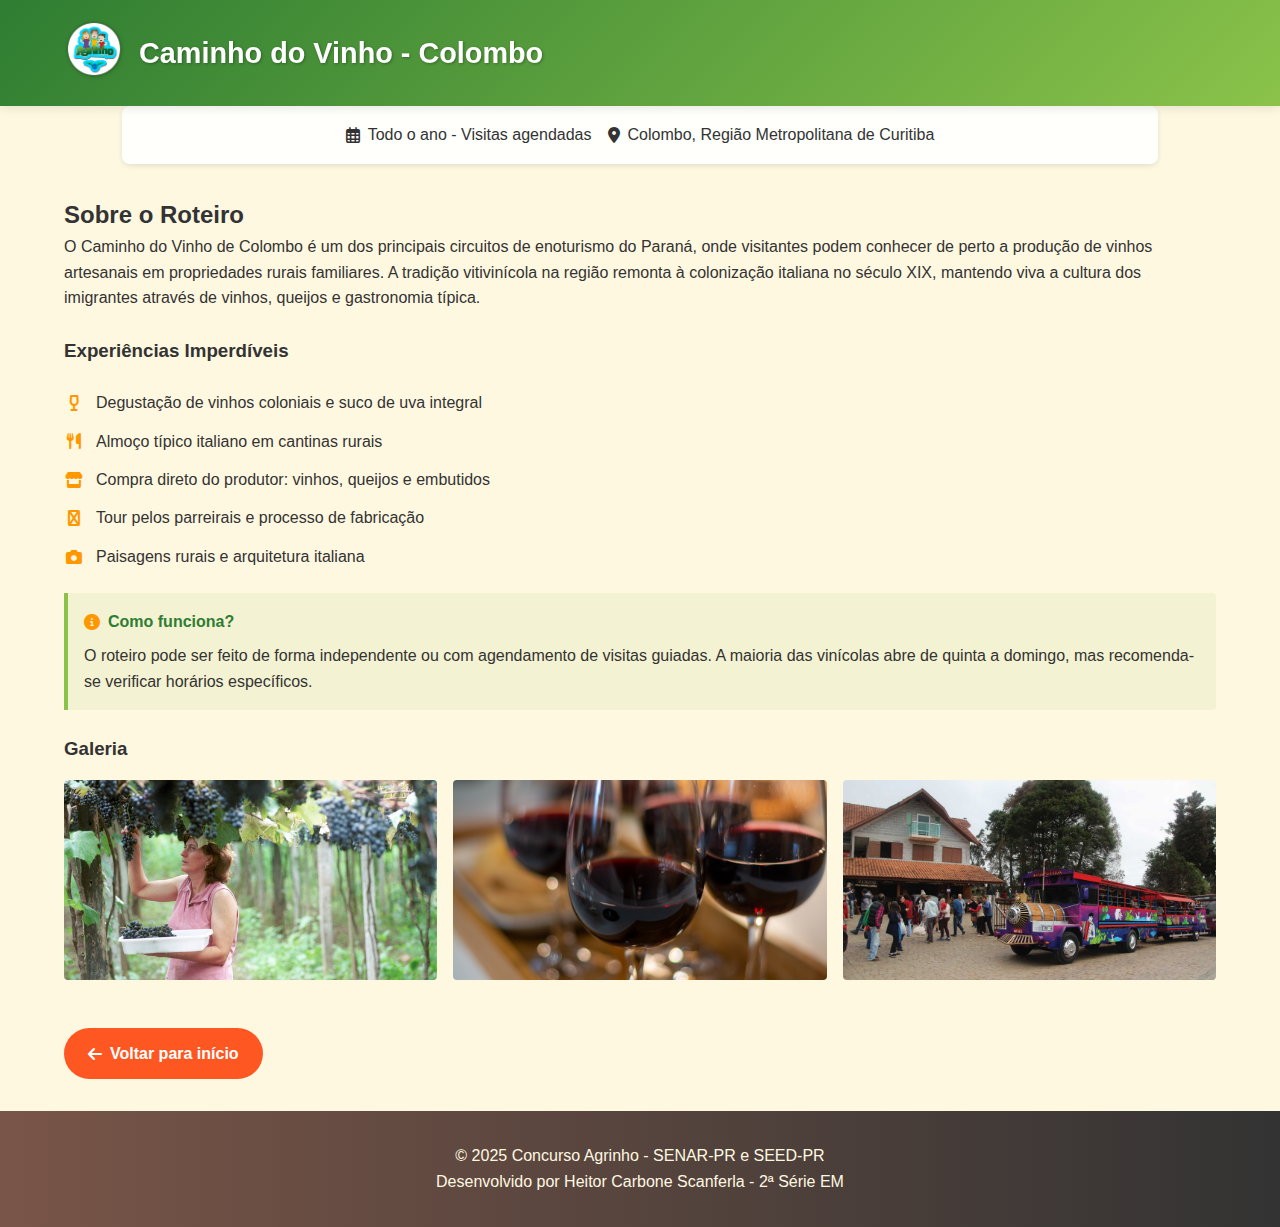
<file: caminho-vinho.html>
<!DOCTYPE html>
<html lang="pt-BR">
<head>
    <meta charset="UTF-8">
    <meta name="viewport" content="width=device-width, initial-scale=1.0">
    <title>Caminho do Vinho - Colombo | Agrinho 2025</title>
    <meta name="description" content="Conheça o roteiro de enoturismo Caminho do Vinho em Colombo, PR">
    <link rel="stylesheet" href="https://cdnjs.cloudflare.com/ajax/libs/font-awesome/6.4.0/css/all.min.css">
    <link rel="stylesheet" href="style.css">
    <link rel="icon" href="assets/iconesite.png" type="image/x-icon">
</head>
<body>
    <header class="header">
        <div class="container">
            <a href="index.html" aria-label="Voltar para página inicial">
                <img src="assets/iconesite.png" alt="Logo Agrinho 2025" class="logo">
            </a>
            <h1>Caminho do Vinho - Colombo</h1>
        </div>
    </header>

    <main class="main-content">
        <section class="event-detail">
            <div class="container">
                <div class="event-header">
                    <div class="event-meta">
                        <span class="event-date"><i class="far fa-calendar-alt"></i> Todo o ano - Visitas agendadas</span>
                        <span class="event-location"><i class="fas fa-map-marker-alt"></i> Colombo, Região Metropolitana de Curitiba</span>
                    </div>
                </div>

                <div class="event-content">
                    <h2>Sobre o Roteiro</h2>
                    <p>O Caminho do Vinho de Colombo é um dos principais circuitos de enoturismo do Paraná, onde visitantes podem conhecer de perto a produção de vinhos artesanais em propriedades rurais familiares. A tradição vitivinícola na região remonta à colonização italiana no século XIX, mantendo viva a cultura dos imigrantes através de vinhos, queijos e gastronomia típica.</p>
                    <br>
                    <h3>Experiências Imperdíveis</h3>
                    <ul class="attractions-list">
                        <li><i class="fas fa-wine-glass-alt"></i> Degustação de vinhos coloniais e suco de uva integral</li>
                        <li><i class="fas fa-utensils"></i> Almoço típico italiano em cantinas rurais</li>
                        <li><i class="fas fa-store"></i> Compra direto do produtor: vinhos, queijos e embutidos</li>
                        <li><i class="fas fa-vine"></i> Tour pelos parreirais e processo de fabricação</li>
                        <li><i class="fas fa-camera"></i> Paisagens rurais e arquitetura italiana</li>
                    </ul>

                    <div class="highlight-box">
                        <h4><i class="fas fa-info-circle"></i> Como funciona?</h4>
                        <p>O roteiro pode ser feito de forma independente ou com agendamento de visitas guiadas. A maioria das vinícolas abre de quinta a domingo, mas recomenda-se verificar horários específicos.</p>
                    </div>

                    <div class="event-gallery">
                        <h3>Galeria</h3>
                        <div class="gallery-grid">
                            <img src="assets/vinho-parreiral.jpeg" alt="Parreiral em Colombo" loading="lazy">
                            <img src="assets/vinho-degustacao.jpeg" alt="Degustação de vinhos" loading="lazy">
                            <img src="assets/vinho-trem.jpg" alt="Trenzinho do Caminho do Vinho" loading="lazy">
                        </div>
                    </div>
                </div>

                <a href="index.html" class="btn back-btn"><i class="fas fa-arrow-left"></i> Voltar para início</a>
            </div>
        </section>
    </main>

    <footer class="footer">
        <div class="container">
            <p>© 2025 Concurso Agrinho - SENAR-PR e SEED-PR</p>
            <p>Desenvolvido por Heitor Carbone Scanferla - 2ª Série EM</p>
        </div>
    </footer>

</body>
</html>
</file>
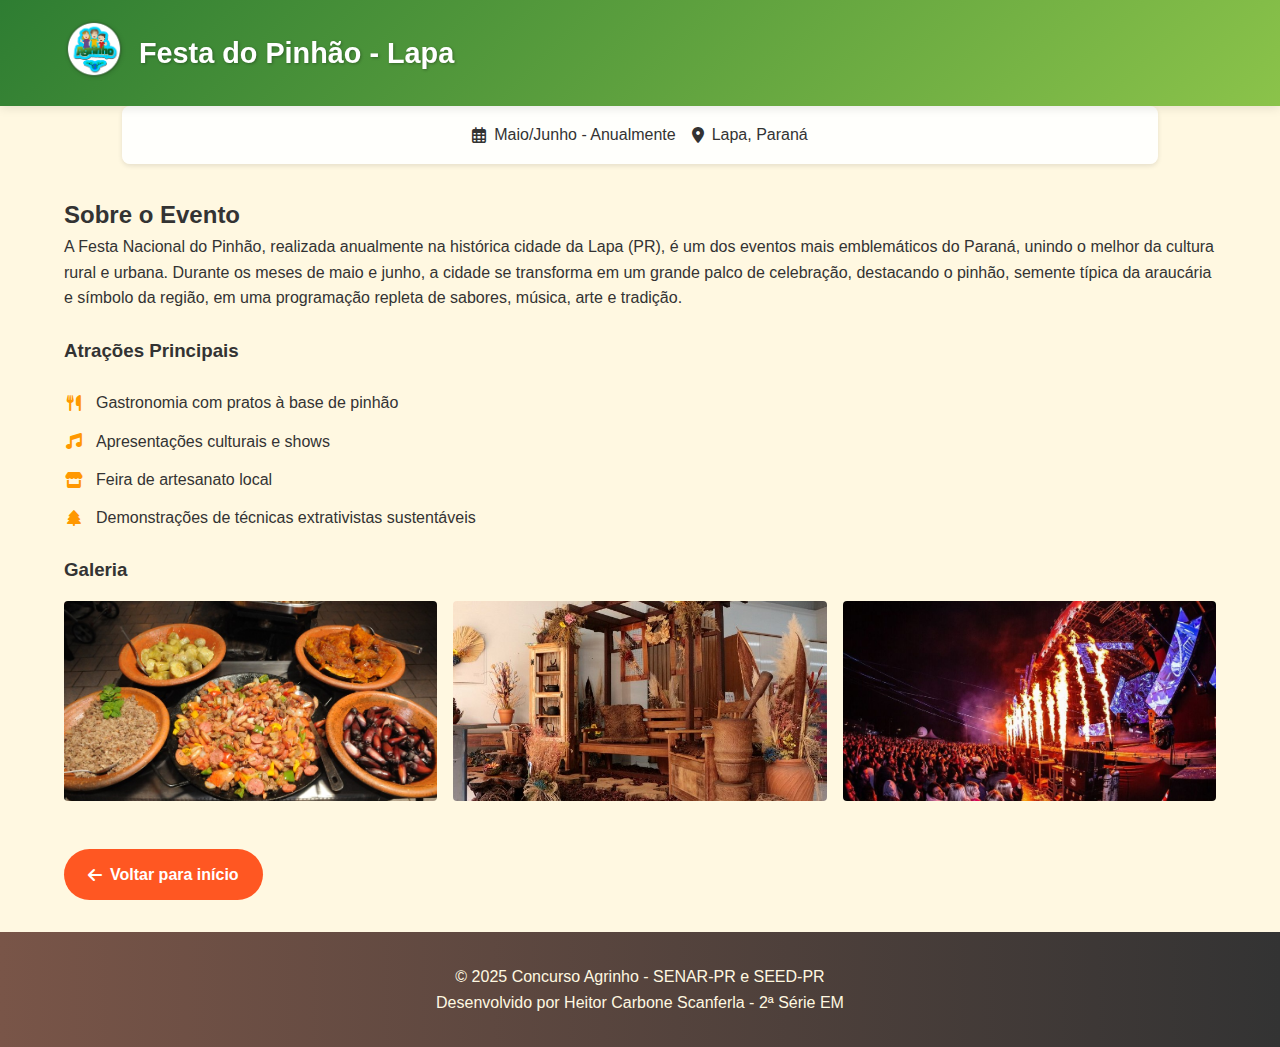
<file: festa-pinhao.html>
<!DOCTYPE html>
<html lang="pt-BR">
<head>
    <meta charset="UTF-8">
    <meta name="viewport" content="width=device-width, initial-scale=1.0">
    <title>Festa do Pinhão - Lapa | Agrinho 2025</title>
    <meta name="description" content="Conheça a tradicional Festa do Pinhão na Lapa, PR">
    <link rel="stylesheet" href="https://cdnjs.cloudflare.com/ajax/libs/font-awesome/6.4.0/css/all.min.css">
    <link rel="stylesheet" href="style.css">
    <link rel="icon" href="assets/iconesite.png" type="image/x-icon">
</head>
<body>
    <header class="header">
        <div class="container">
            <a href="index.html" aria-label="Voltar para página inicial">
                <img src="assets/iconesite.png" alt="Logo Agrinho 2025" class="logo">
            </a>
            <h1>Festa do Pinhão - Lapa</h1>
        </div>
    </header>

    <main class="main-content">
        <section class="event-detail">
            <div class="container">
                <div class="event-header">
                    <div class="event-meta">
                        <span class="event-date"><i class="far fa-calendar-alt"></i> Maio/Junho - Anualmente</span>
                        <span class="event-location"><i class="fas fa-map-marker-alt"></i> Lapa, Paraná</span>
                    </div>
                </div>

                <div class="event-content">
                    <h2>Sobre o Evento</h2>
                    <p>A Festa Nacional do Pinhão, realizada anualmente na histórica cidade da Lapa (PR), é um dos eventos mais emblemáticos do Paraná, unindo o melhor da cultura rural e urbana. Durante os meses de maio e junho, a cidade se transforma em um grande palco de celebração, destacando o pinhão, semente típica da araucária e símbolo da região, em uma programação repleta de sabores, música, arte e tradição.</p>
                    <br>
                    <h3>Atrações Principais</h3>
                    <ul class="attractions-list">
                        <li><i class="fas fa-utensils"></i> Gastronomia com pratos à base de pinhão</li>
                        <li><i class="fas fa-music"></i> Apresentações culturais e shows</li>
                        <li><i class="fas fa-store"></i> Feira de artesanato local</li>
                        <li><i class="fas fa-tree"></i> Demonstrações de técnicas extrativistas sustentáveis</li>
                    </ul>

                    <div class="event-gallery">
                        <h3>Galeria</h3>
                        <div class="gallery-grid">
                            <img src="assets/pinhao-prato.jpg" alt="Pratos com pinhão" loading="lazy">
                            <img src="assets/pinhao-artesanato.jpg" alt="Artesanato da Festa do Pinhão" loading="lazy">
                            <img src="assets/pinhao-show.jpg" alt="Show na Festa do Pinhão" loading="lazy">
                        </div>
                    </div>
                </div>

                <a href="index.html" class="btn back-btn"><i class="fas fa-arrow-left"></i> Voltar para início</a>
            </div>
        </section>
    </main>

    <footer class="footer">
        <div class="container">
            <p>© 2025 Concurso Agrinho - SENAR-PR e SEED-PR</p>
            <p>Desenvolvido por Heitor Carbone Scanferla - 2ª Série EM</p>
        </div>
    </footer>

</body>
</html>
</file>
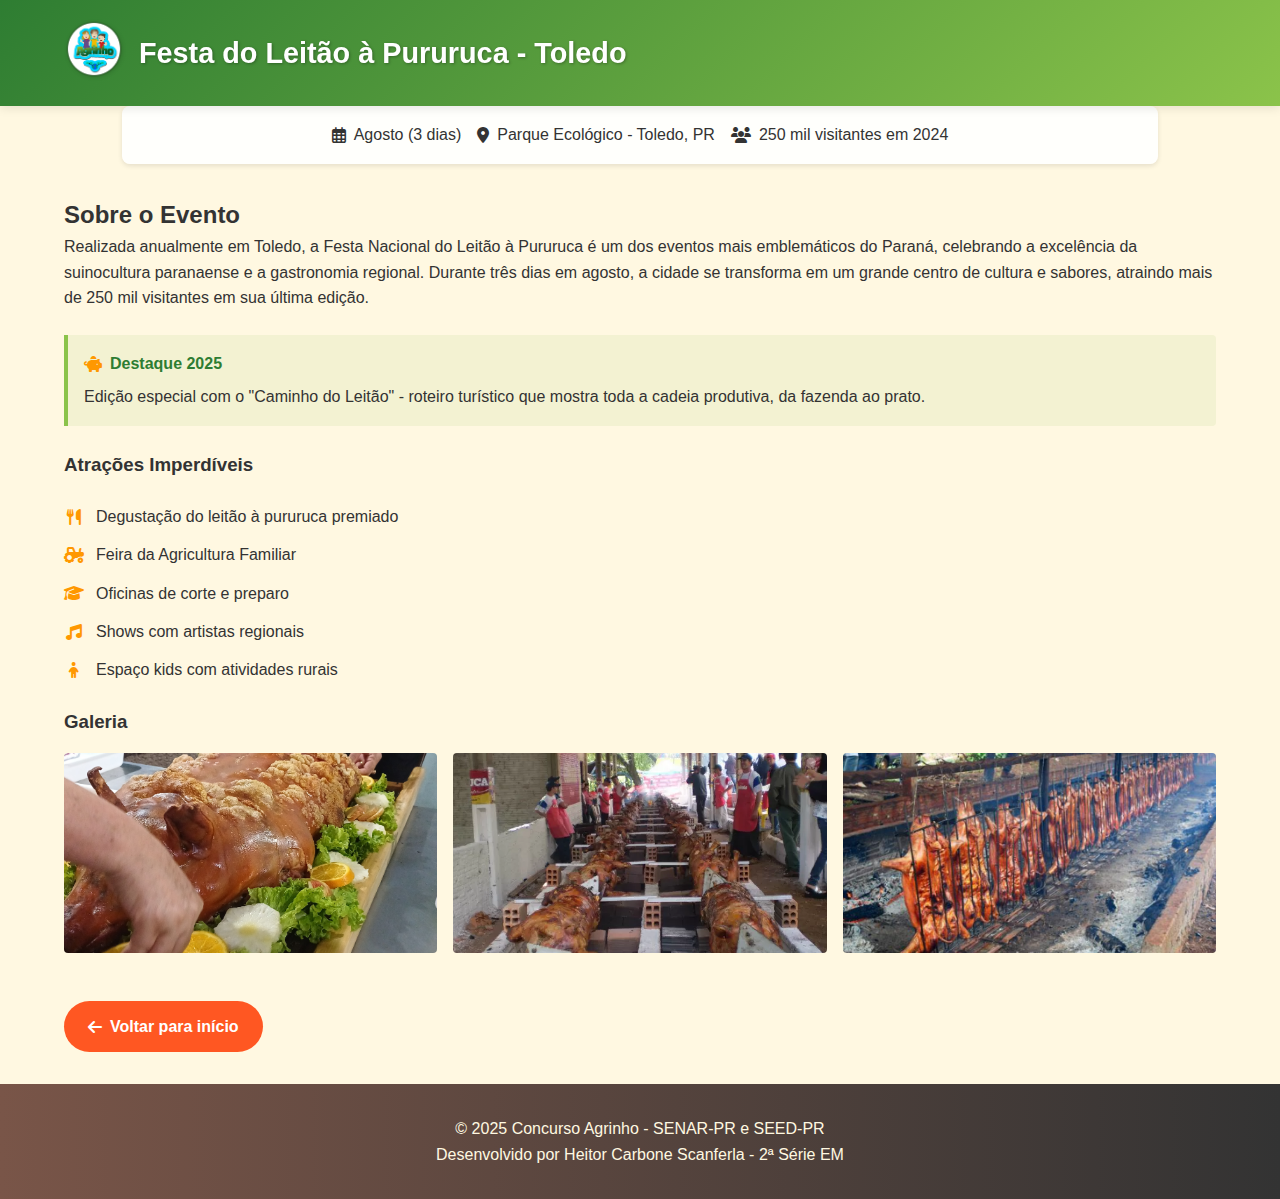
<file: leitao-pururuca.html>
<!DOCTYPE html>
<html lang="pt-BR">
<head>
    <meta charset="UTF-8">
    <meta name="viewport" content="width=device-width, initial-scale=1.0">
    <title>Festa do Leitão à Pururuca | Agrinho 2025</title>
    <meta name="description" content="Maior festival gastronômico do Oeste Paranaense em Toledo">
    <link rel="stylesheet" href="https://cdnjs.cloudflare.com/ajax/libs/font-awesome/6.4.0/css/all.min.css">
    <link rel="stylesheet" href="style.css">
    <link rel="icon" href="assets/iconesite.png" type="image/x-icon">
</head>
<body>
    <header class="header">
        <div class="container">
            <a href="index.html" aria-label="Voltar para página inicial">
                <img src="assets/iconesite.png" alt="Logo Agrinho 2025" class="logo">
            </a>
            <h1>Festa do Leitão à Pururuca - Toledo</h1>
        </div>
    </header>

    <main class="main-content">
        <section class="event-detail">
            <div class="container">
                <div class="event-header">
                    <div class="event-meta">
                        <span class="event-date"><i class="far fa-calendar-alt"></i> Agosto (3 dias)</span>
                        <span class="event-location"><i class="fas fa-map-marker-alt"></i> Parque Ecológico - Toledo, PR</span>
                        <span class="event-highlight"><i class="fas fa-users"></i> 250 mil visitantes em 2024</span>
                    </div>
                </div>

                <div class="event-content">
                    <h2>Sobre o Evento</h2>
                    <p>Realizada anualmente em Toledo, a Festa Nacional do Leitão à Pururuca é um dos eventos mais emblemáticos do Paraná, celebrando a excelência da suinocultura paranaense e a gastronomia regional. Durante três dias em agosto, a cidade se transforma em um grande centro de cultura e sabores, atraindo mais de 250 mil visitantes em sua última edição.</p>
                    <div class="highlight-box">
                        <h4><i class="fas fa-piggy-bank"></i> Destaque 2025</h4>
                        <p>Edição especial com o "Caminho do Leitão" - roteiro turístico que mostra toda a cadeia produtiva, da fazenda ao prato.</p>
                    </div>

                    <h3>Atrações Imperdíveis</h3>
                    <ul class="attractions-list">
                        <li><i class="fas fa-utensils"></i> Degustação do leitão à pururuca premiado</li>
                        <li><i class="fas fa-tractor"></i> Feira da Agricultura Familiar</li>
                        <li><i class="fas fa-graduation-cap"></i> Oficinas de corte e preparo</li>
                        <li><i class="fas fa-music"></i> Shows com artistas regionais</li>
                        <li><i class="fas fa-child"></i> Espaço kids com atividades rurais</li>
                    </ul>

                    <div class="event-gallery">
                        <h3>Galeria</h3>
                        <div class="gallery-grid">
                            <img src="assets/leitao-pururuca.jpg" alt="Preparo do leitão" loading="lazy">
                            <img src="assets/leitao-pururuca2.webp" alt="Feira de produtos" loading="lazy">
                            <img src="assets/leitao-pururuca3.jpg" alt="Show no evento" loading="lazy">
                        </div>
                    </div>
                </div>

                <a href="index.html" class="btn back-btn"><i class="fas fa-arrow-left"></i> Voltar para início</a>
            </div>
        </section>
    </main>

    <footer class="footer">
        <div class="container">
            <p>© 2025 Concurso Agrinho - SENAR-PR e SEED-PR</p>
            <p>Desenvolvido por Heitor Carbone Scanferla - 2ª Série EM</p>
        </div>
    </footer>

</body>
</html>
</file>
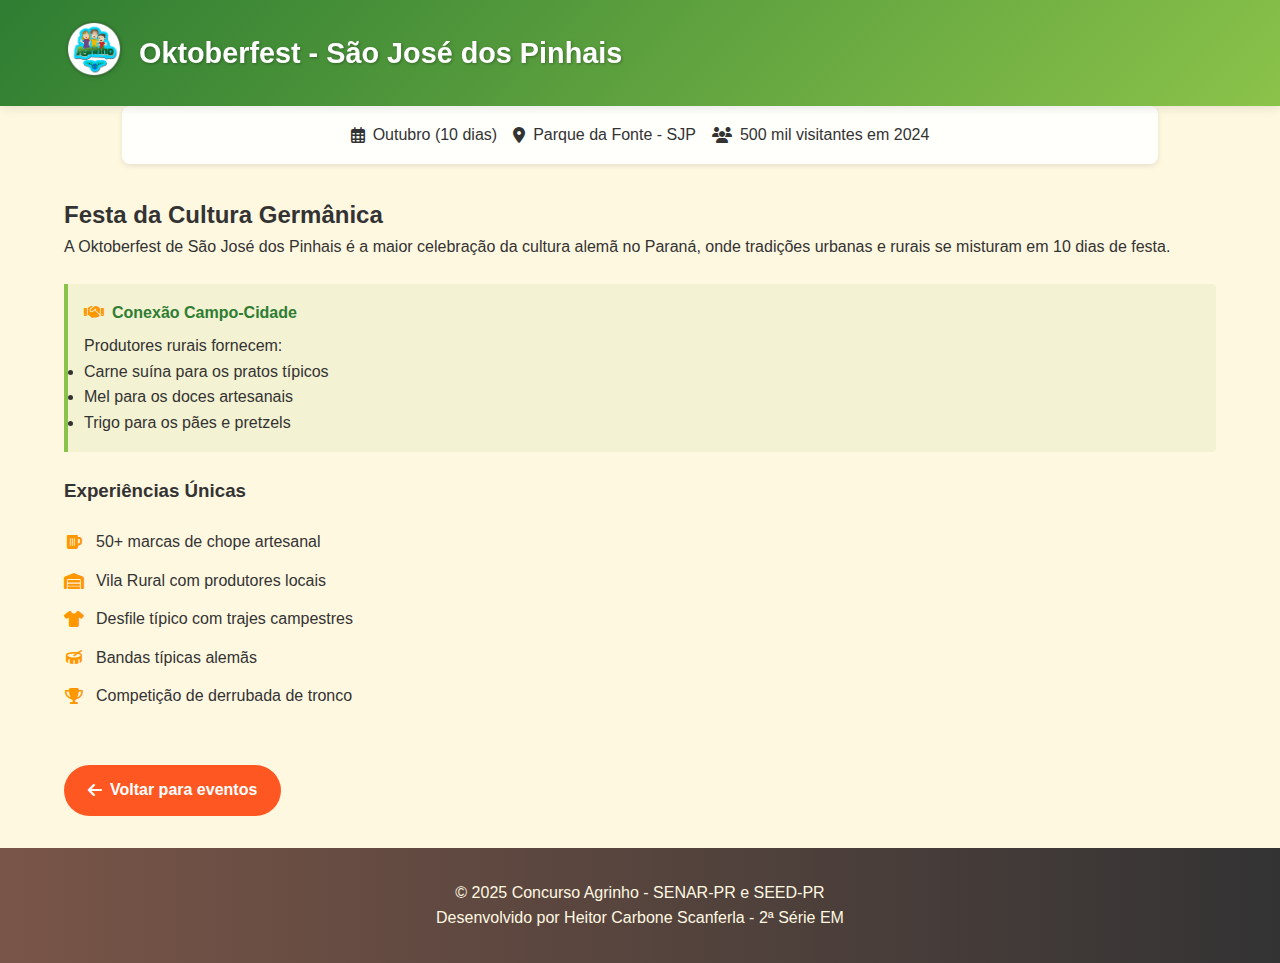
<file: oktoberfest.html>
<!DOCTYPE html>
<html lang="pt-BR">
<head>
    <meta charset="UTF-8">
    <meta name="viewport" content="width=device-width, initial-scale=1.0">
    <title>Oktoberfest PR | Agrinho 2025</title>
    <meta name="description" content="Maior festa alemã do Paraná em São José dos Pinhais">
    <link rel="stylesheet" href="https://cdnjs.cloudflare.com/ajax/libs/font-awesome/6.4.0/css/all.min.css">
    <link rel="stylesheet" href="style.css">
    <link rel="icon" href="assets/iconesite.png" type="image/x-icon">
</head>
<body>
    <header class="header">
        <div class="container">
            <a href="index.html" aria-label="Voltar para página inicial">
                <img src="assets/iconesite.png" alt="Logo Agrinho 2025" class="logo">
            </a>
            <h1>Oktoberfest - São José dos Pinhais</h1>
        </div>
    </header>

    <main class="main-content">
        <section class="event-detail">
            <div class="container">
                <div class="event-header">
                    <div class="event-meta">
                        <span class="event-date"><i class="far fa-calendar-alt"></i> Outubro (10 dias)</span>
                        <span class="event-location"><i class="fas fa-map-marker-alt"></i> Parque da Fonte - SJP</span>
                        <span class="event-highlight"><i class="fas fa-users"></i> 500 mil visitantes em 2024</span>
                    </div>
                </div>

                <div class="event-content">
                    <h2>Festa da Cultura Germânica</h2>
                    <p>A Oktoberfest de São José dos Pinhais é a maior celebração da cultura alemã no Paraná, onde tradições urbanas e rurais se misturam em 10 dias de festa.</p>

                    <div class="highlight-box">
                        <h4><i class="fas fa-handshake"></i> Conexão Campo-Cidade</h4>
                        <p>Produtores rurais fornecem:</p>
                        <ul>
                            <li>Carne suína para os pratos típicos</li>
                            <li>Mel para os doces artesanais</li>
                            <li>Trigo para os pães e pretzels</li>
                        </ul>
                    </div>

                    <h3>Experiências Únicas</h3>
                    <ul class="attractions-list">
                        <li><i class="fas fa-beer"></i> 50+ marcas de chope artesanal</li>
                        <li><i class="fas fa-warehouse"></i> Vila Rural com produtores locais</li>
                        <li><i class="fas fa-tshirt"></i> Desfile típico com trajes campestres</li>
                        <li><i class="fas fa-drum"></i> Bandas típicas alemãs</li>
                        <li><i class="fas fa-trophy"></i> Competição de derrubada de tronco</li>
                    </ul>
                </div>

                <a href="index.html" class="btn back-btn"><i class="fas fa-arrow-left"></i> Voltar para eventos</a>
            </div>
        </section>
    </main>

    <footer class="footer">
        <div class="container">
            <p>© 2025 Concurso Agrinho - SENAR-PR e SEED-PR</p>
            <p>Desenvolvido por Heitor Carbone Scanferla - 2ª Série EM</p>
        </div>
    </footer>

</body>
</html>
</file>
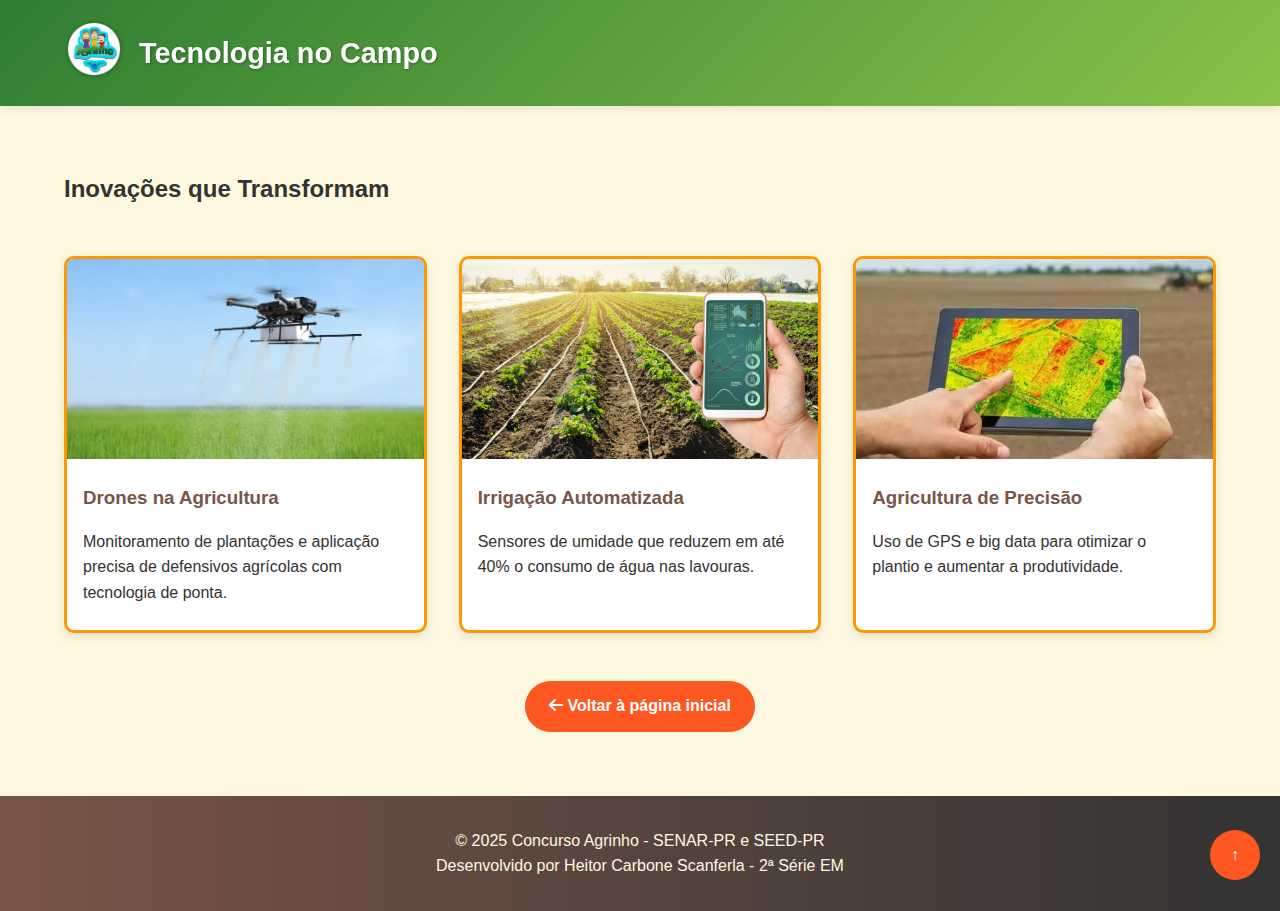
<file: saiba-mais.html>
<!DOCTYPE html>
<html lang="pt-BR">
<head>
    <meta charset="UTF-8">
    <meta name="viewport" content="width=device-width, initial-scale=1.0">
    <title>Tecnologia no Campo | Agrinho 2025</title>
    <link rel="stylesheet" href="https://cdnjs.cloudflare.com/ajax/libs/font-awesome/6.4.0/css/all.min.css">
    <link rel="stylesheet" href="style.css">
    <link rel="icon" href="assets/images/iconesite.png" type="image/x-icon">
</head>
<body>
    <header class="header">
        <div class="container">
            <a href="index.html">
                <img src="assets/iconesite.png" alt="Voltar" class="logo">
            </a>
            <h1>Tecnologia no Campo</h1>
        </div>
    </header>

    <main class="main-content">
        <section class="detailed-content">
            <div class="container">
                <h2>Inovações que Transformam</h2>
                <div class="content-grid">
                    <article class="detail-card">
                        <img src="assets/drone-agricola.jpg" alt="Drone Agrícola" loading="lazy">
                        <h3>Drones na Agricultura</h3>
                        <p>Monitoramento de plantações e aplicação precisa de defensivos agrícolas com tecnologia de ponta.</p>
                    </article>
                    
                    <article class="detail-card">
                        <img src="assets/irrigacao-automatica.jpg" alt="Irrigação Inteligente" loading="lazy">
                        <h3>Irrigação Automatizada</h3>
                        <p>Sensores de umidade que reduzem em até 40% o consumo de água nas lavouras.</p>
                    </article>

                    <article class="detail-card">
                        <img src="assets/agricultura-de-precisao.webp" alt="Agricultura de Precisão" loading="lazy">
                        <h3>Agricultura de Precisão</h3>
                        <p>Uso de GPS e big data para otimizar o plantio e aumentar a produtividade.</p>
                    </article>
                </div>
                
                <div class="back-button">
                    <a href="index.html" class="btn">
                        <i class="fas fa-arrow-left"></i> Voltar à página inicial
                    </a>
                </div>
            </div>
        </section>
    </main>

    <footer class="footer">
        <div class="container">
            <p>© 2025 Concurso Agrinho - SENAR-PR e SEED-PR</p>
            <p>Desenvolvido por Heitor Carbone Scanferla - 2ª Série EM</p>
        </div>
    </footer>

    <a href="#" class="back-to-top" title="Voltar ao topo">↑</a>

</body>
</html>
</file>
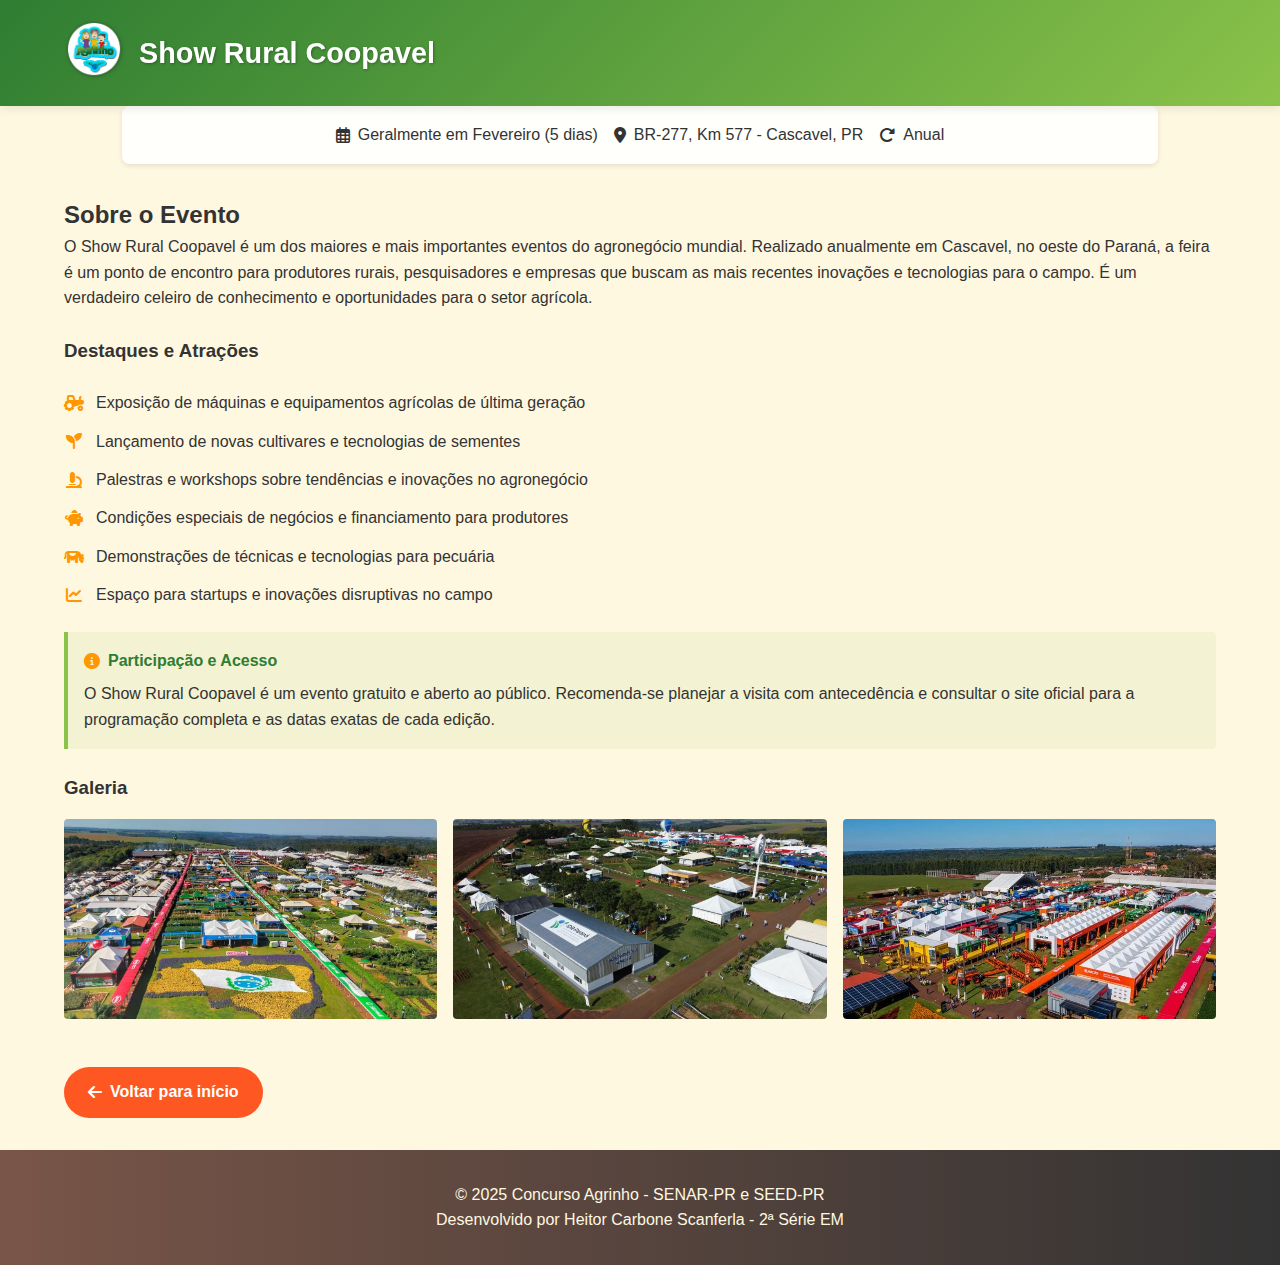
<file: show-rural.html>
<!DOCTYPE html>
<html lang="pt-BR">
<head>
    <meta charset="UTF-8">
    <meta name="viewport" content="width=device-width, initial-scale=1.0">
    <title>Show Rural Coopavel - Cascavel | Agrinho 2025</title>
    <meta name="description" content="Saiba tudo sobre o Show Rural Coopavel, a maior feira do agronegócio no Paraná.">
    <link rel="stylesheet" href="https://cdnjs.cloudflare.com/ajax/libs/font-awesome/6.4.0/css/all.min.css">
    <link rel="stylesheet" href="style.css"> <link rel="icon" href="assets/iconesite.png" type="image/x-icon">
</head>
<body>
    <header class="header">
        <div class="container">
            <a href="index.html" aria-label="Voltar para página inicial">
                <img src="assets/iconesite.png" alt="Logo Agrinho 2025" class="logo">
            </a>
            <h1>Show Rural Coopavel</h1>
        </div>
    </header>

    <main class="main-content">
        <section class="event-detail">
            <div class="container">
                <div class="event-header">
                    <div class="event-meta">
                        <span class="event-date"><i class="far fa-calendar-alt"></i> Geralmente em Fevereiro (5 dias)</span>
                        <span class="event-location"><i class="fas fa-map-marker-alt"></i> BR-277, Km 577 - Cascavel, PR</span>
                        <span class="event-periodicity"><i class="fas fa-redo-alt"></i> Anual</span>
                    </div>
                </div>

                <div class="event-content">
                    <h2>Sobre o Evento</h2>
                    <p>O Show Rural Coopavel é um dos maiores e mais importantes eventos do agronegócio mundial. Realizado anualmente em Cascavel, no oeste do Paraná, a feira é um ponto de encontro para produtores rurais, pesquisadores e empresas que buscam as mais recentes inovações e tecnologias para o campo. É um verdadeiro celeiro de conhecimento e oportunidades para o setor agrícola.</p>
                    <br>
                    <h3>Destaques e Atrações</h3>
                    <ul class="attractions-list">
                        <li><i class="fas fa-tractor"></i> Exposição de máquinas e equipamentos agrícolas de última geração</li>
                        <li><i class="fas fa-seedling"></i> Lançamento de novas cultivares e tecnologias de sementes</li>
                        <li><i class="fas fa-microscope"></i> Palestras e workshops sobre tendências e inovações no agronegócio</li>
                        <li><i class="fas fa-piggy-bank"></i> Condições especiais de negócios e financiamento para produtores</li>
                        <li><i class="fas fa-cow"></i> Demonstrações de técnicas e tecnologias para pecuária</li>
                        <li><i class="fas fa-chart-line"></i> Espaço para startups e inovações disruptivas no campo</li>
                    </ul>

                    <div class="highlight-box">
                        <h4><i class="fas fa-info-circle"></i> Participação e Acesso</h4>
                        <p>O Show Rural Coopavel é um evento gratuito e aberto ao público. Recomenda-se planejar a visita com antecedência e consultar o site oficial para a programação completa e as datas exatas de cada edição.</p>
                    </div>

                    <div class="event-gallery">
                        <h3>Galeria</h3>
                        <div class="gallery-grid">
                            <img src="assets/showruralcopavel2.jpg" alt="Máquinas agrícolas no Show Rural" loading="lazy">
                            <img src="assets/showcopavel3.jpg" alt="Palestra e público no Show Rural" loading="lazy">
                            <img src="assets/showruralcopavel4.webp" alt="Demonstração de plantas no Show Rural" loading="lazy">
                        </div>
                    </div>
                </div>

                <a href="index.html" class="btn back-btn"><i class="fas fa-arrow-left"></i> Voltar para início</a>
            </div>
        </section>
    </main>

    <footer class="footer">
        <div class="container">
            <p>© 2025 Concurso Agrinho - SENAR-PR e SEED-PR</p>
            <p>Desenvolvido por Heitor Carbone Scanferla - 2ª Série EM</p>
        </div>
    </footer>

</body>
</html>
</file>
<file: style.css>
:root {
    /* Cores */
    --verde-agrinho: #2e7d32;
    --verde-claro: #8bc34a;
    --terra: #795548;
    --laranja: #ff9800;
    --destaque: #ff5722;
    --creme: #fff8e1;
    --branco: #ffffff;
    --cinza-claro: #f5f5f5;
    --cinza-texto: #333333;
    
    /* Bordas */
    --borda-card: 3px solid var(--laranja);
}

/* Reset Básico */
* {
    margin: 0;
    padding: 0;
    box-sizing: border-box;
}

body {
    font-family: 'Segoe UI', Tahoma, Geneva, Verdana, sans-serif;
    line-height: 1.6;
    color: var(--cinza-texto);
    background-color: var(--creme);
}

.container {
    width: 90%;
    max-width: 1200px;
    margin: 0 auto;
}

/* Header */
.header {
    background: linear-gradient(135deg, var(--verde-agrinho), var(--verde-claro));
    color: var(--branco);
    padding: 1.2rem 0;
    position: sticky;
    top: 0;
    z-index: 100;
    box-shadow: 0 2px 10px rgba(0,0,0,0.1);
}

.header .container {
    display: flex;
    align-items: center;
    gap: 15px;
}

.logo {
    height: 60px;
    filter: drop-shadow(1px 1px 2px rgba(0,0,0,0.2));
}

.header h1 {
    font-size: clamp(1.3rem, 3vw, 1.8rem);
    margin: 0;
    text-shadow: 1px 1px 3px rgba(0,0,0,0.3);
}

/* Hero Banner */
.hero-banner {
    background: linear-gradient(rgba(46, 125, 50, 0.8), rgba(43, 101, 47, 0.8)), 
                url('assets/images/hero-bg.jpg') no-repeat center/cover;
    height: 60vh;
    display: flex;
    align-items: center;
    justify-content: center;
    text-align: center;
    color: var(--branco);
}

.hero-text h2 {
    font-size: clamp(2rem, 5vw, 3rem);
    margin-bottom: 1rem;
    text-shadow: 2px 2px 4px rgba(0,0,0,0.5);
}

/* --- Seção de Eventos --- */
.events-section {
    padding: 4rem 0;
    background-color: var(--cinza-claro);
    text-align: center;
}

.events-section h2 {
    margin-bottom: 40px;
    font-size: 2.5em;
    color: var(--cinza-texto);
}

/* Contêiner dos Cards de Evento (layout fixo 3x2) */
.event-carousel {
    /* Largura máxima calculada para 3 cards de 300px e 2 gaps de 20px: (3*300) + (2*20) = 940px */
    max-width: 940px; 
    margin: 0 auto; /* Centraliza o contêiner de cards na página */
    padding-bottom: 20px; 
    position: relative; 
    overflow: hidden; 

    display: grid;
    /* Força 3 colunas, cada uma com 300px de largura. Os itens restantes quebrarão a linha. */
    grid-template-columns: repeat(3, 300px); 
    gap: 20px; /* Espaçamento entre os cards */
    justify-content: center; /* Centraliza o bloco de grid dentro do max-width */
    align-items: start; /* Alinha os itens ao topo do seu espaço de grid */
}

/* Estilo individual dos Cards de Evento */
.swiper-slide.event-card {
    width: 300px; /* Largura fixa para cada card */
}

.event-card {
    background: var(--branco);
    border: var(--borda-card);
    border-radius: 10px;
    overflow: hidden;
    box-shadow: 0 4px 10px rgba(0,0,0,0.1);
    transition: transform 0.3s ease, box-shadow 0.3s ease; 
}

.event-card:hover {
    transform: translateY(-5px);
    box-shadow: 0 10px 20px rgba(0,0,0,0.15);
}

.event-card img {
    width: 100%;
    height: 200px;
    object-fit: cover;
    border-bottom: 1px solid #eee;
}

.event-card .event-link {
    display: block;
    padding: 1rem;
    text-decoration: none;
    color: inherit;
    height: 100%;
}

.event-card h3 {
    padding: 0;
    margin-top: 0;
    margin-bottom: 0.5rem;
    color: var(--terra);
    font-size: 1.6em;
}

.event-card p {
    padding: 0;
    margin-bottom: 1rem;
    font-size: 0.95em;
    color: #555;
    line-height: 1.5;
}

.event-card .saiba-mais {
    display: flex;
    align-items: center;
    color: var(--verde-agrinho);
    font-weight: bold;
    font-size: 0.9em;
    margin-top: 0.5rem;
    transition: color 0.3s ease;
}

.event-card:hover .saiba-mais {
    color: var(--destaque);
}

.event-card .saiba-mais i {
    margin-left: 0.3rem;
    font-size: 0.8em;
    transition: margin-left 0.2s ease;
}

.event-card:hover .saiba-mais i {
    margin-left: 0.6rem;
}

/* --- OCULTANDO AS SETAS E A PAGINAÇÃO DO SWIPER --- */
/* Como o JavaScript foi removido, esses elementos não são funcionais e devem ser ocultados. */
.swiper-button-prev,
.swiper-button-next,
.swiper-pagination {
    display: none !important; 
}

/* --- Media Queries para o .event-carousel foram removidas para manter o layout fixo desejado --- */

/* Tech Section */
.tech-section {
    padding: 4rem 0;
}

.tech-content {
    display: flex;
    flex-direction: column;
    align-items: center;
    gap: 2rem;
    max-width: 1000px;
    margin: 0 auto;
}

.tech-content img {
    width: 100%;
    max-width: 500px;
    border-radius: 8px;
    border: var(--borda-card);
}

/* Página Saiba Mais */
.detailed-content {
    padding: 4rem 0;
}

.content-grid {
    display: grid;
    grid-template-columns: repeat(auto-fit, minmax(300px, 1fr));
    gap: 2rem;
    margin: 3rem 0;
}

.detail-card {
    background: var(--branco);
    border: var(--borda-card);
    border-radius: 10px;
    overflow: hidden;
    box-shadow: 0 4px 10px rgba(0,0,0,0.1);
    transition: transform 0.3s ease, box-shadow 0.3s ease;
}

.detail-card:hover {
    transform: translateY(-5px);
    box-shadow: 0 10px 20px rgba(0,0,0,0.15);
}

.detail-card img {
    width: 100%;
    height: 200px;
    object-fit: cover;
}

.detail-card h3 {
    padding: 1rem;
    color: var(--terra);
}

.detail-card p {
    padding: 0 1rem 1.5rem;
}

.back-button {
    text-align: center;
    margin-top: 3rem;
}

/* Botões Gerais */
.btn {
    display: inline-block;
    background: var(--destaque);
    color: var(--branco);
    padding: 0.8rem 1.5rem;
    border-radius: 50px;
    text-decoration: none;
    font-weight: bold;
    transition: all 0.3s ease;
}

.btn:hover {
    background: var(--laranja);
    transform: translateY(-3px);
    box-shadow: 0 5px 15px rgba(0,0,0,0.2);
}

/* Footer */
.footer {
    background: linear-gradient(to right, var(--terra), var(--cinza-texto));
    color: var(--creme);
    padding: 2rem 0;
    text-align: center;
}

.social-links {
    display: flex;
    justify-content: center;
    gap: 1.5rem;
    margin-bottom: 1rem;
}

.social-links a {
    color: var(--creme);
    font-size: 1.5rem;
}

/* Botão Voltar ao Topo */
.back-to-top {
    position: fixed;
    bottom: 20px;
    right: 20px;
    background: var(--destaque);
    color: white;
    width: 50px;
    height: 50px;
    border-radius: 50%;
    display: flex;
    align-items: center;
    justify-content: center;
    text-decoration: none;
    opacity: 1; /* Sempre visível */
    z-index: 99;
}

/* Estilos para página de evento individual */
.event-detail {
    padding: 2rem 0;
}

.event-header {
    position: relative;
    margin-bottom: 2rem;
}

.event-main-image {
    width: 100%;
    max-height: 400px;
    object-fit: cover;
    border-radius: 8px;
    box-shadow: 0 4px 10px rgba(0,0,0,0.1);
}

.event-meta {
    background: rgba(255,255,255,0.9);
    padding: 1rem;
    border-radius: 8px;
    margin-top: -2rem;
    position: relative;
    z-index: 2;
    max-width: 90%;
    margin-left: auto;
    margin-right: auto;
    box-shadow: 0 2px 5px rgba(0,0,0,0.1);
    display: flex;
    flex-wrap: wrap;
    gap: 1rem;
    justify-content: center;
}

.event-meta span {
    display: flex;
    align-items: center;
    gap: 0.5rem;
}

.attractions-list {
    margin: 1.5rem 0;
    list-style: none;
    padding-left: 0;
}

.attractions-list li {
    margin-bottom: 0.8rem;
    display: flex;
    align-items: center;
    gap: 0.8rem;
}

.attractions-list i {
    color: var(--laranja);
    width: 1.2rem;
    text-align: center;
}

.gallery-grid {
    display: grid;
    grid-template-columns: repeat(auto-fit, minmax(250px, 1fr));
    gap: 1rem;
    margin: 1rem 0;
}

.gallery-grid img {
    width: 100%;
    height: 200px;
    object-fit: cover;
    border-radius: 4px;
    transition: transform 0.3s ease;
}

.gallery-grid img:hover {
    transform: scale(1.02);
}

.back-btn {
    display: inline-flex;
    align-items: center;
    gap: 0.5rem;
    margin-top: 2rem;
}

.highlight-box {
    background-color: rgba(139, 195, 74, 0.1);
    border-left: 4px solid var(--verde-claro);
    padding: 1rem;
    margin: 1.5rem 0;
    border-radius: 0 4px 4px 0;
}

.highlight-box h4 {
    color: var(--verde-agrinho);
    margin-bottom: 0.5rem;
    display: flex;
    align-items: center;
    gap: 0.5rem;
}

.highlight-box i {
    color: var(--laranja);
}

/* --- Responsividade Geral (mantida para outras seções) --- */
@media (max-width: 992px) { 
    .header .container {
        flex-direction: column;
        text-align: center;
        gap: 10px;
    }

    .tech-content {
        flex-direction: column;
    }
    
    .hero-banner {
        height: 50vh;
    }
    
    .event-meta {
        flex-direction: column;
        gap: 0.5rem;
    }
}

@media (max-width: 768px) { 
    /* Esta seção de media query foi deixada em branco para o .event-carousel, */
    /* pois a intenção é ter um layout fixo sem adaptações automáticas. */
    /* Você pode adicionar regras específicas aqui se decidir quebrar o layout fixo em telas muito pequenas. */
}

@media (min-width: 768px) {
    .tech-content {
        flex-direction: row;
    }
    .header .container {
        display: flex;
        flex-direction: row;
        text-align: left;
    }
}
</file>
